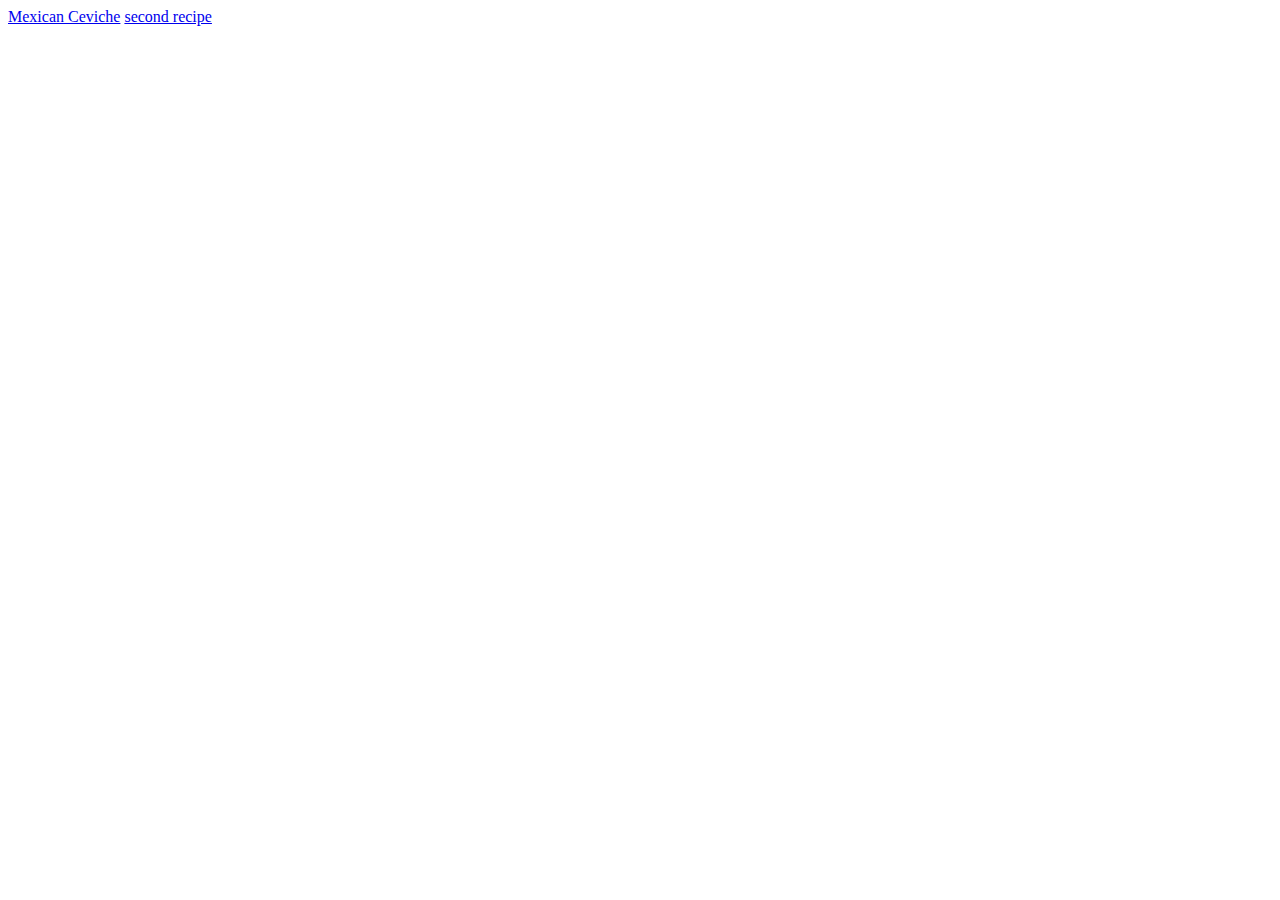
<file: index.html>
<!DOCTYPE html>
<html lang="en">
  <head>
    <meta charset="UTF-8" />
    <meta http-equiv="X-UA-Compatible" content="IE=edge" />
    <meta name="viewport" content="width=device-width, initial-scale=1.0" />
    <title>Document</title>
  </head>
  <body>
    <a href="recipes/mexican_ceviche.html">Mexican Ceviche</a>
    <a href="recipes/newrecipe.html">second recipe</a>
  </body>
</html>
</file>
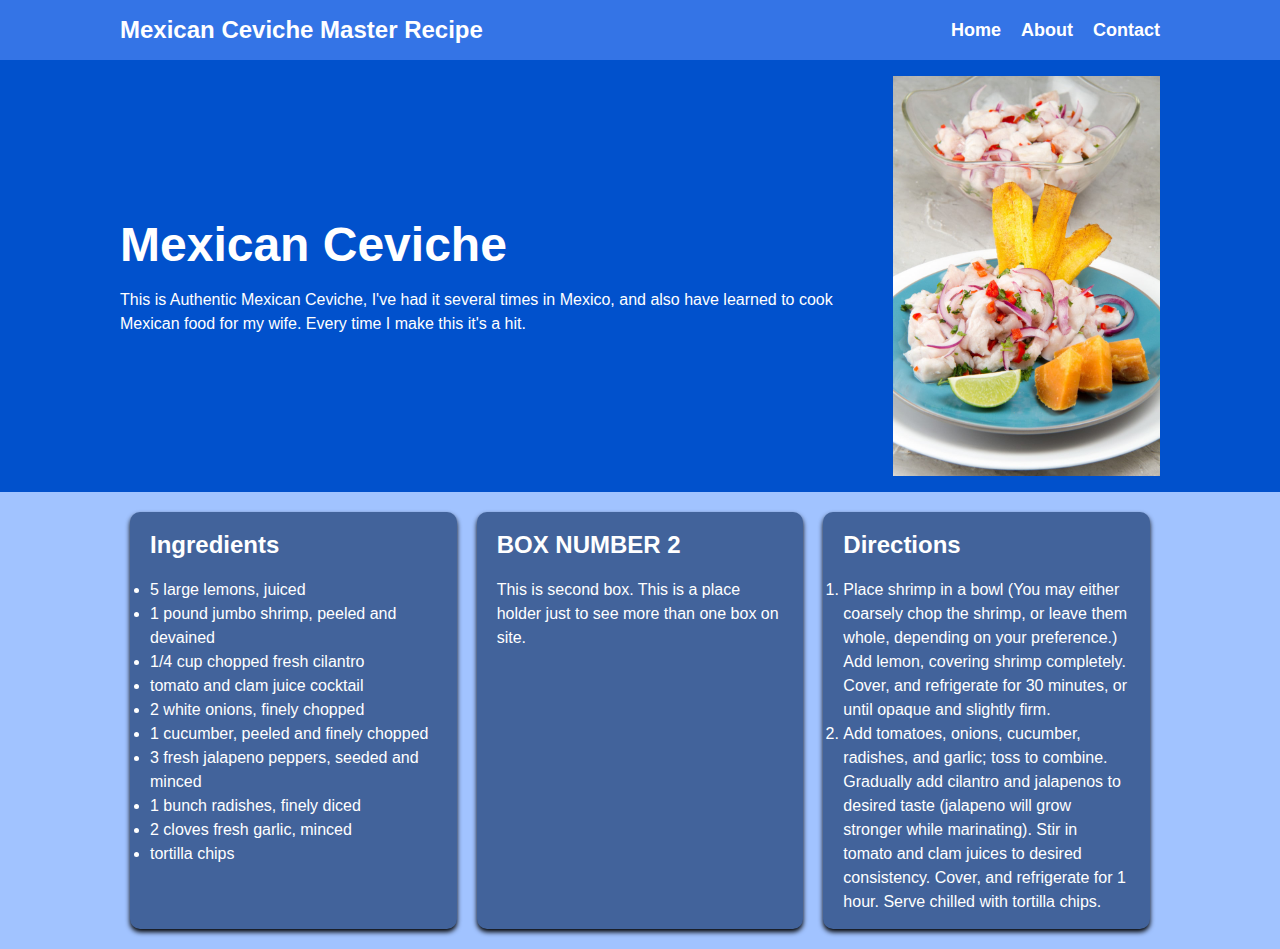
<file: recipes/mexican_ceviche.html>
<!DOCTYPE html>
<html lang="en">
  <head>
    <meta charset="UTF-8" />
    <meta http-equiv="X-UA-Compatible" content="IE=edge" />
    <meta name="viewport" content="width=device-width, initial-scale=1.0" />
    <link rel="stylesheet" href="style.css" />
    <title>Mexican Ceviche</title>
  </head>

  <body>
    <nav class="navbar">
      <div class="container">
        <div class="logo">Mexican Ceviche Master Recipe</div>
        <div>
        <ul class="nav">
          <li>
            <a href="../index.html">Home</a>
          </li>
          <li><a href="#">About</a></li>
          <li><a href="#">Contact</a></li>
        </ul>
      </div>
    </nav>

    <header class="header">
      <div class="container">
        <div>
          <h1>Mexican Ceviche</h1>
          <p>
            This is Authentic Mexican Ceviche, I've had it several times in
            Mexico, and also have learned to cook Mexican food for my wife.
            Every time I make this it's a hit.
          </p>
        </div>
        <img src="../images/ceviche.jpg" alt="ceviche" />
      </div>
    </header>

    <section class="boxes">
      <div class="container">
        <div class="box">
          <h2>Ingredients</h2>
          <ul>
            <li>5 large lemons, juiced</li>
            <li>1 pound jumbo shrimp, peeled and devained</li>
            <li>1/4 cup chopped fresh cilantro</li>
            <li>tomato and clam juice cocktail</li>
            <li>2 white onions, finely chopped</li>
            <li>1 cucumber, peeled and finely chopped</li>
            <li>3 fresh jalapeno peppers, seeded and minced</li>
            <li>1 bunch radishes, finely diced</li>
            <li>2 cloves fresh garlic, minced</li>
            <li>tortilla chips</li>
          </ul>
        </div>
        <div class="box">
          <h2>BOX NUMBER 2</h2>
          This is second box. This is a place holder just to see more than one box on site.
        </div>
        <div class="box">
          <h2>Directions</h2>

          <ol>
            <li>
              Place shrimp in a bowl (You may either coarsely chop the shrimp,
              or leave them whole, depending on your preference.) Add lemon,
              covering shrimp completely. Cover, and refrigerate for 30 minutes,
              or until opaque and slightly firm.
            </li>
            <li>
              Add tomatoes, onions, cucumber, radishes, and garlic; toss to
              combine. Gradually add cilantro and jalapenos to desired taste
              (jalapeno will grow stronger while marinating). Stir in tomato and
              clam juices to desired consistency. Cover, and refrigerate for 1
              hour. Serve chilled with tortilla chips.
            </li>
          </ol>
        </div>
      </div>
    </section>
  </body>
</html>
</file>
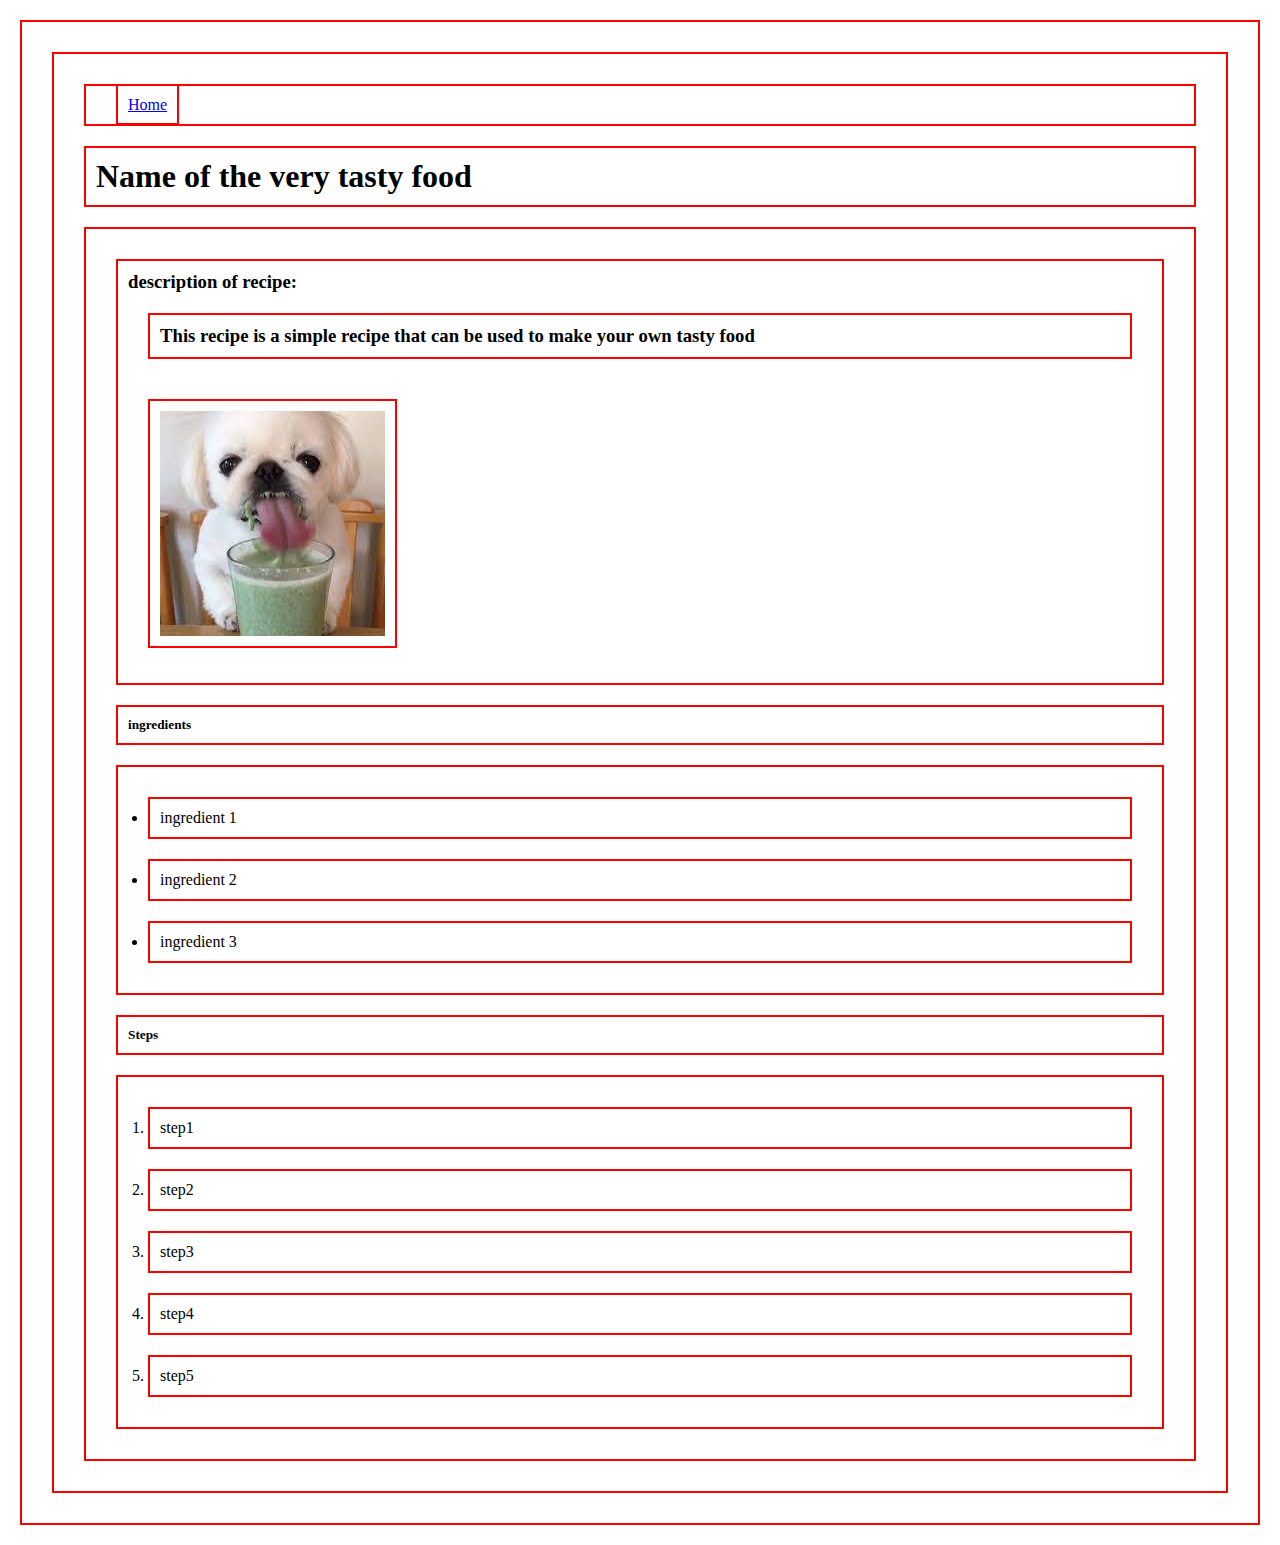
<file: recipes/newrecipe.html>
<!DOCTYPE html>
<html lang="en">
  <head>
    <meta charset="UTF-8" />
    <meta http-equiv="X-UA-Compatible" content="IE=edge" />
    <meta name="viewport" content="width=device-width, initial-scale=1.0" />
    <link rel="stylesheet" href="style2practice.css" />
    <title>Second Recipe</title>
  </head>
  <header>
    <a href="../index.html">Home</a>
  </header>
  <body>
    <h1>Name of the very tasty food</h1>
    <div>
      <h3>
        description of recipe:
        <p>
          This recipe is a simple recipe that can be used to make your own tasty
          food
        </p>
        <img src="../images/fun-dog.jpeg" />
      </h3>
      <h5>ingredients</h5>
      <ul>
        <li>ingredient 1</li>
        <li>ingredient 2</li>
        <li>ingredient 3</li>
      </ul>
      <h5>Steps</h5>
      <ol>
        <li>step1</li>
        <li>step2</li>
        <li>step3</li>
        <li>step4</li>
        <li>step5</li>
      </ol>
    </div>
  </body>
</html>
</file>
<file: recipes/style.css>
* {
  box-sizing: border-box;
  margin: 0;
  padding: 0;
}

body {
  font-family: Arial, Helvetica, sans-serif;
  font-size: 16px;
  line-height: 1.5;
  color: #333;
  background: #a1c3ff;
}

img {
  max-height: 400px;
}

h1,
h2 {
  margin-bottom: 15px;
}

.navbar ul {
  list-style-type: none;
  display: flex;
}

.navbar ul li {
  margin-left: 20px;
}
.navbar .logo {
  font-size: x-large;
  font-weight: bold;
}

.navbar .container {
  display: flex;
  justify-content: space-between;
  align-items: center;
  height: 100%;
}

.navbar a {
  color: #fff;
  text-decoration: none;
  font-size: 18px;
  font-weight: bold;
}

.navbar a:hover {
  color: lightblue;
}

.container {
  max-width: 1100px;
  margin: 0 auto;
  padding: 0 30px;
}

.navbar {
  background: #3474e6;
  height: 60px;
  color: #fff;
}

.header {
  background-color: #0151cc;
  color: white;
  min-height: 400px;
  padding: 16px;
}

.header h1 {
  font-size: 3em;
  font-weight: bold;
  line-height: 1.2;
}

.header .container {
  display: flex;
  align-items: center;
  justify-content: space-between;
}

.boxes .container {
  display: flex;
  justify-content: space-between;
}

.box {
  flex: 1;
  background: #42639b;
  color: #fff;
  border-radius: 10px;
  margin: 20px 10px;
  box-shadow: 0 3px 5px rgba(0, 0, 0.6);
  padding: 15px 20px;
}

@media (max-width: 768px) {
  .header .container {
    flex-direction: column;
    padding-top: 40px;
    text-align: center;
  }

  .boxes .container{
    flex-direction:column;
    text-align: center;
  }
}
</file>
<file: recipes/style2practice.css>
*{
    border: 2px solid red;
    margin: 20px;
    padding: 10px;
}
</file>
